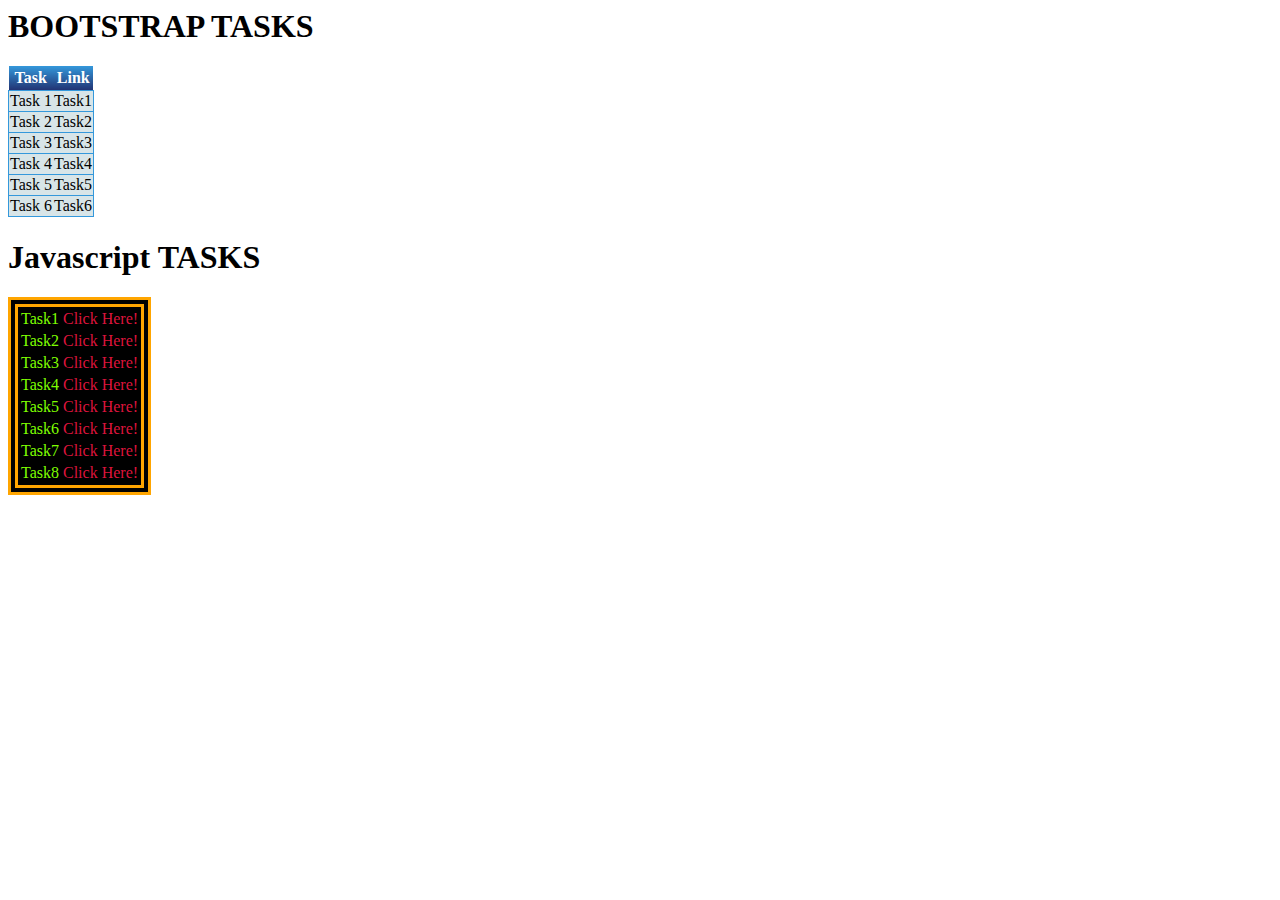
<file: index.html>
<html>
  <head>
    <title>Table and list</title>
    <style>
      .htmltable {
        border-collapse: collapse;
      }
      th {
        border-bottom: 1px solid #3498db;
        padding: 3px;
        background: linear-gradient(to bottom, #3498db, #223474);
        color: white;
      }
      .htmltr {
        border: 1px solid #3498db;
        padding: 8px;
        background-color: #d8e5e8;
      }
      a {
        color: black;
        text-decoration: none;
      }
      #csstable {
        background-color: black;
        color: chartreuse;
        border: 10px solid orange;
        border-style: double;
      }
      .csstr a {
        text-decoration: none;
        color: crimson;
      }
      .csstr {
        border: 1px orange solid;
      }
    </style>
  </head>
  <body>
    <div class="htmltable">
      <h1>BOOTSTRAP TASKS</h1>
      <table class="htmltable">
        <th>Task</th>
        <th>Link</th>
        <tr class="htmltr">
          <td>Task 1</td>
          <td><a href="task1.html">Task1</a></td>
        </tr>
        <tr class="htmltr">
          <td>Task 2</td>
          <td><a href="task2.html">Task2</a></td>
        </tr>
        <tr class="htmltr">
          <td>Task 3</td>
          <td><a href="task3.html">Task3</a></td>
        </tr>
        <tr class="htmltr">
          <td>Task 4</td>
          <td><a href="task4.html">Task4</a></td>
        </tr>
        <tr class="htmltr">
          <td>Task 5</td>
          <td><a href="task5.html">Task5</a></td>
        </tr>
        <tr class="htmltr">
          <td>Task 6</td>
          <td><a href="task6.html">Task6</a></td>
        </tr>
      </table>
    </div>
    <div>
      <h1>Javascript TASKS</h1>
      <table id="csstable">
        <tr class="csstr">
          <td>Task1</td>
          <td><a href="jstask1.html">Click Here!</a></td>
        </tr>
        <tr class="csstr">
          <td>Task2</td>
          <td><a href="jsTask2.html">Click Here!</a></td>
        </tr>
        <tr class="csstr">
          <td>Task3</td>
          <td><a href="jstask3.html">Click Here!</a></td>
        </tr>
        <tr class="csstr">
          <td>Task4</td>
          <td><a href="jstask4.html">Click Here!</a></td>
        </tr>
        <tr class="csstr">
          <td>Task5</td>
          <td><a href="jstask5.html">Click Here!</a></td>
        </tr>
        <tr class="csstr">
          <td>Task6</td>
          <td><a href="jstask6.html">Click Here!</a></td>
        </tr>
        <tr class="csstr">
          <td>Task7</td>
          <td><a href="jstask7.html">Click Here!</a></td>
        </tr>
        <tr class="csstr">
          <td>Task8</td>
          <td><a href="jstask8.html">Click Here!</a></td>
        </tr>
      </table>
    </div>
  </body>
</html>
</file>
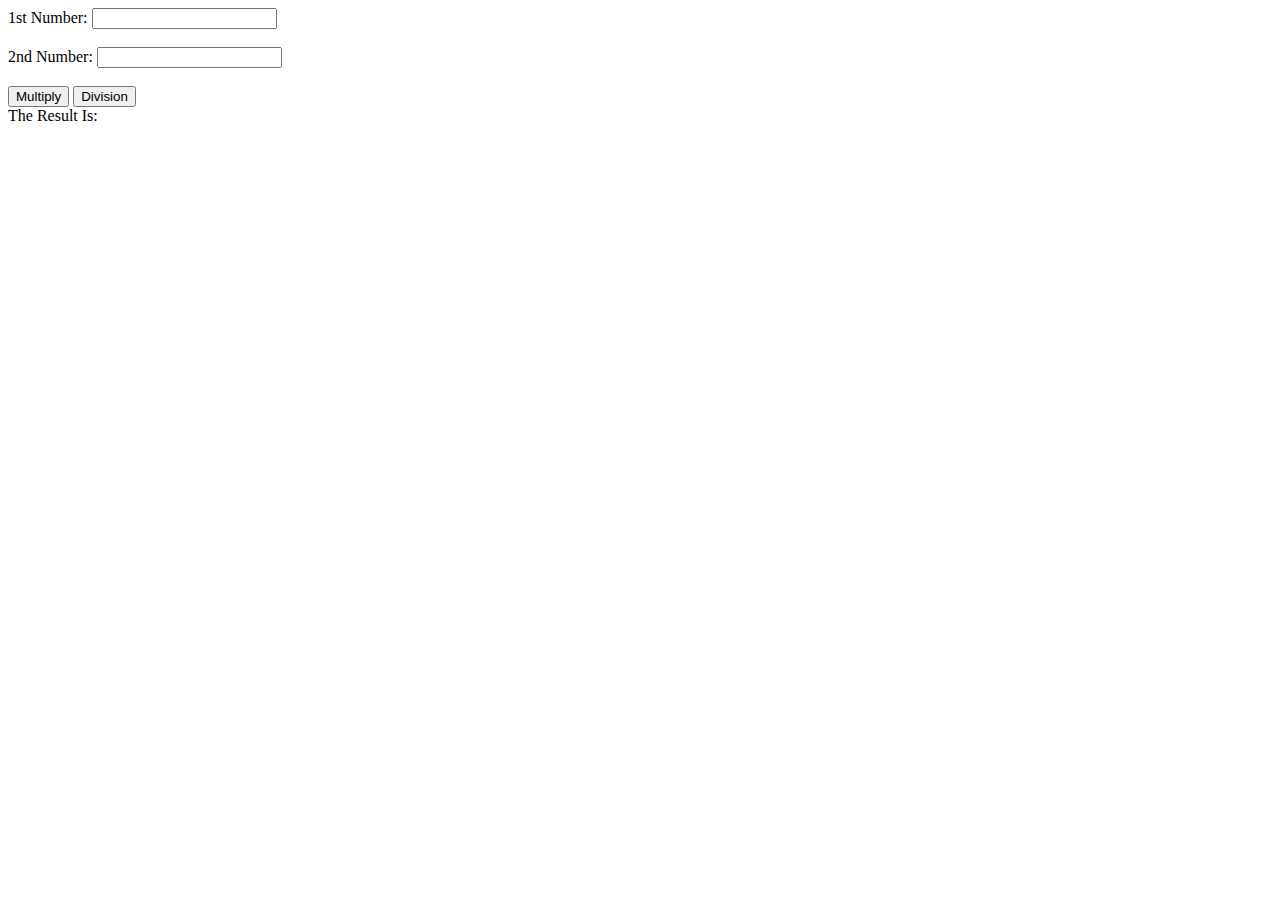
<file: jstask3.html>
<!DOCTYPE html>
<html lang="en">
  <head>
    <meta charset="UTF-8" />
    <meta name="viewport" content="width=device-width, initial-scale=1.0" />
    <title>Document</title>
  </head>
  <body>
    <label for="fn">1st Number: </label>
    <input type="text" id="fn" name="fn" /><br />
    <br /><label for="tn">2nd Number: </label>
    <input type="text" id="tn" name="tn" /><br /><br />
    <input type="submit" id="mul" value="Multiply" onclick="Multiply()" />
    <input type="submit" id="div" value="Division" onclick="Divide()" /><br />
    The Result Is:<br />
    <span id="result"></span><br />
    <script>
      function Multiply() {
        var fn = Number(document.getElementById("fn").value);
        var tn = Number(document.getElementById("tn").value);
        var res = fn * tn;
        document.getElementById("result").textContent = res;
      }
      function Divide() {
        var fn = Number(document.getElementById("fn").value);
        var tn = Number(document.getElementById("tn").value);
        var res = fn / tn;
        document.getElementById("result").textContent = res;
      }
    </script>
  </body>
</html>
</file>
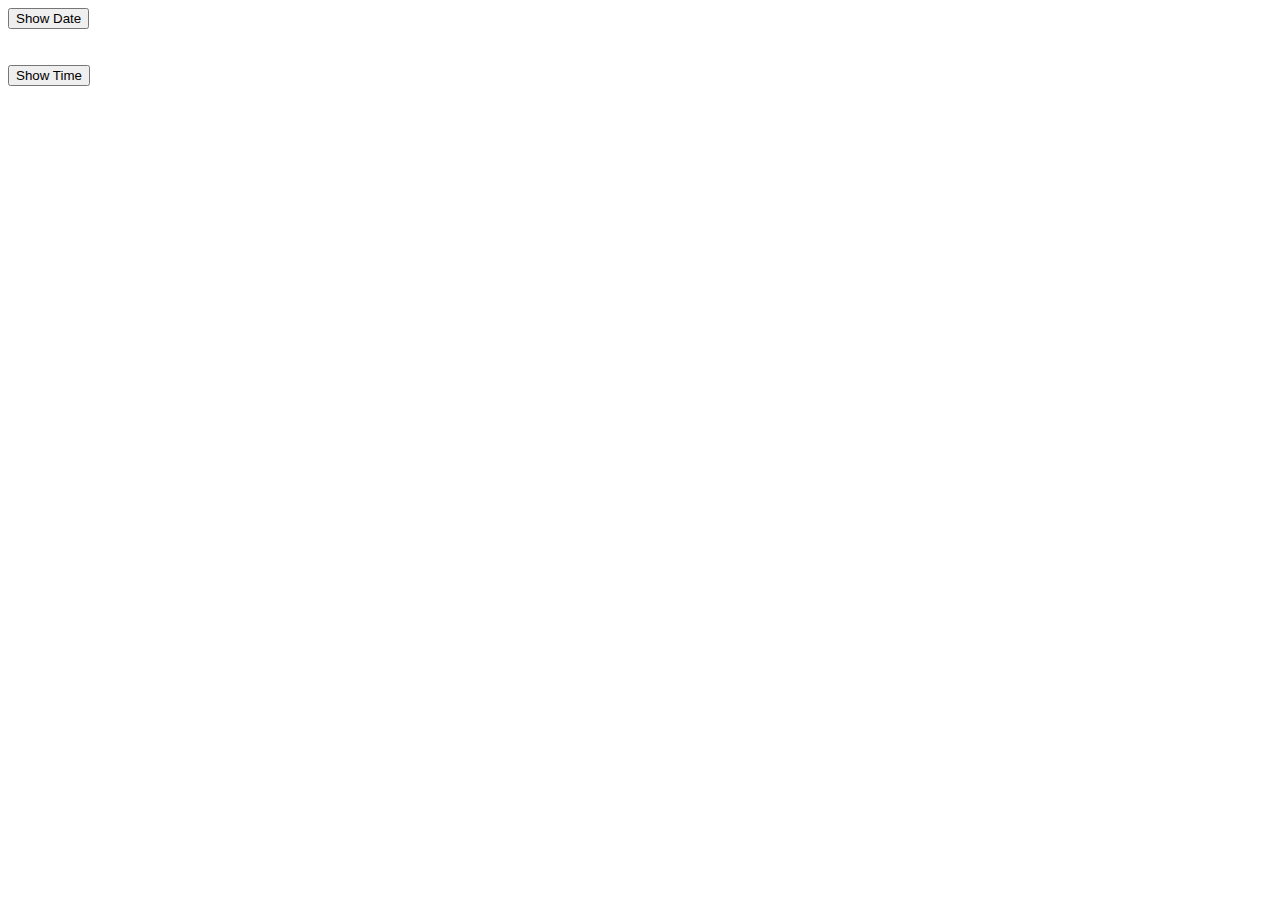
<file: jstask4.html>
<!DOCTYPE html>
<html lang="en">
  <head>
    <meta charset="UTF-8" />
    <meta name="viewport" content="width=device-width, initial-scale=1.0" />
    <title>Document</title>
  </head>
  <body>
    <input
      type="button"
      id="sdate"
      name="sdate"
      value="Show Date"
      onclick="ShowDate()"
    /><br />
    <span id="sd"></span><br /><br />
    <input
      type="button"
      id="stime"
      name="stime"
      value="Show Time"
      onclick="ShowTime()"
    /><br />
    <span id="st"></span>
    <script>
      function ShowDate() {
        var currentDate = new Date();
        var dateElement = document.getElementById("sd");
        dateElement.textContent = "Current Date: " + currentDate.toDateString();
      }

      function ShowTime() {
        var currentTime = new Date();
        var timeElement = document.getElementById("st");
        timeElement.textContent =
          "Current Time: " + currentTime.toLocaleTimeString();
      }
    </script>
  </body>
</html>
</file>
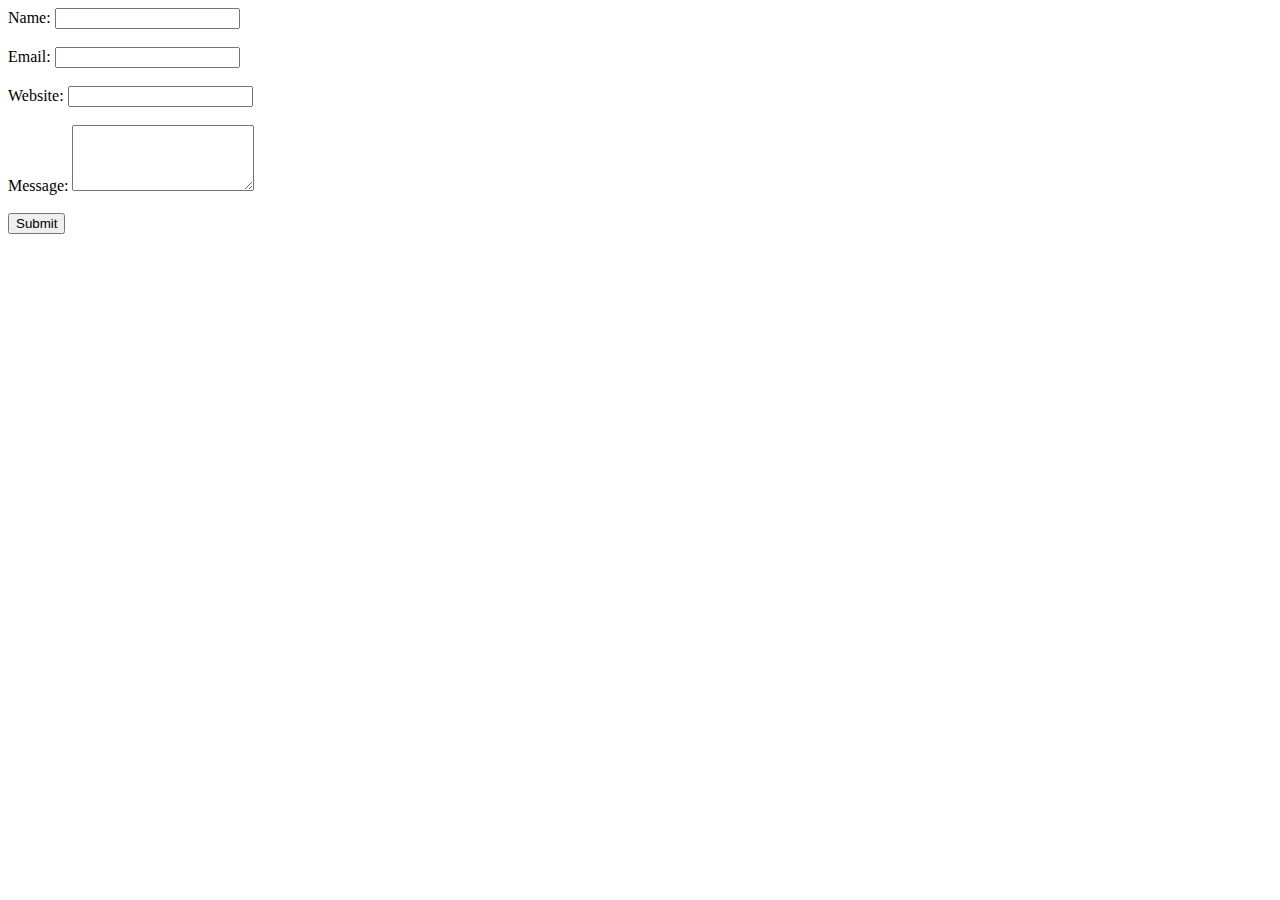
<file: jstask5.html>
<!DOCTYPE html>
<html lang="en">
  <head>
    <meta charset="UTF-8" />
    <meta name="viewport" content="width=device-width, initial-scale=1.0" />
    <style>
      /* Define the red color style for invalid elements */
      .error {
        color: red;
        border: 3px solid red;
      }

      /* Set the color of error spans to red */
      .error-span {
        color: red;
      }
    </style>
    <title>Document</title>
  </head>
  <body>
    <label for="name">Name: </label>
    <input type="text" id="name" name="name" /><span
      id="nres"
      class="error-span"
    ></span
    ><br /><br />
    <label for="email">Email: </label>
    <input type="text" id="email" name="email" /><span
      id="eres"
      class="error-span"
    ></span
    ><br /><br />
    <label for="website">Website: </label>
    <input type="text" id="website" name="website" /><span
      id="wres"
      class="error-span"
    ></span
    ><br /><br />
    <label for="message">Message: </label>
    <textarea id="message" name="message" rows="4"></textarea
    ><span id="mres" class="error-span"></span><br /><br />
    <input
      type="submit"
      name="sub"
      id="sub"
      value="Submit"
      onclick="Submit()"
    />
    <script>
      function Submit() {
        var n = document.getElementById("name");
        var e = document.getElementById("email");
        var w = document.getElementById("website");
        var m = document.getElementById("message");

        // Reset the error styles before checking
        n.classList.remove("error");
        e.classList.remove("error");
        w.classList.remove("error");
        m.classList.remove("error");

        // Reset the error messages before checking
        document.getElementById("nres").textContent = "";
        document.getElementById("eres").textContent = "";
        document.getElementById("wres").textContent = "";
        document.getElementById("mres").textContent = "";

        if (n.value === "") {
          document.getElementById("nres").textContent =
            "This field is required";
          n.classList.add("error");
        }
        if (e.value === "") {
          document.getElementById("eres").textContent =
            "A valid email address is required";
          e.classList.add("error");
        }
        if (w.value === "") {
          document.getElementById("wres").textContent =
            "A valid URL is required";
          w.classList.add("error");
        }
        if (m.value === "") {
          document.getElementById("mres").textContent =
            "This field is required";
          m.classList.add("error");
        }
      }
    </script>
  </body>
</html>
</file>
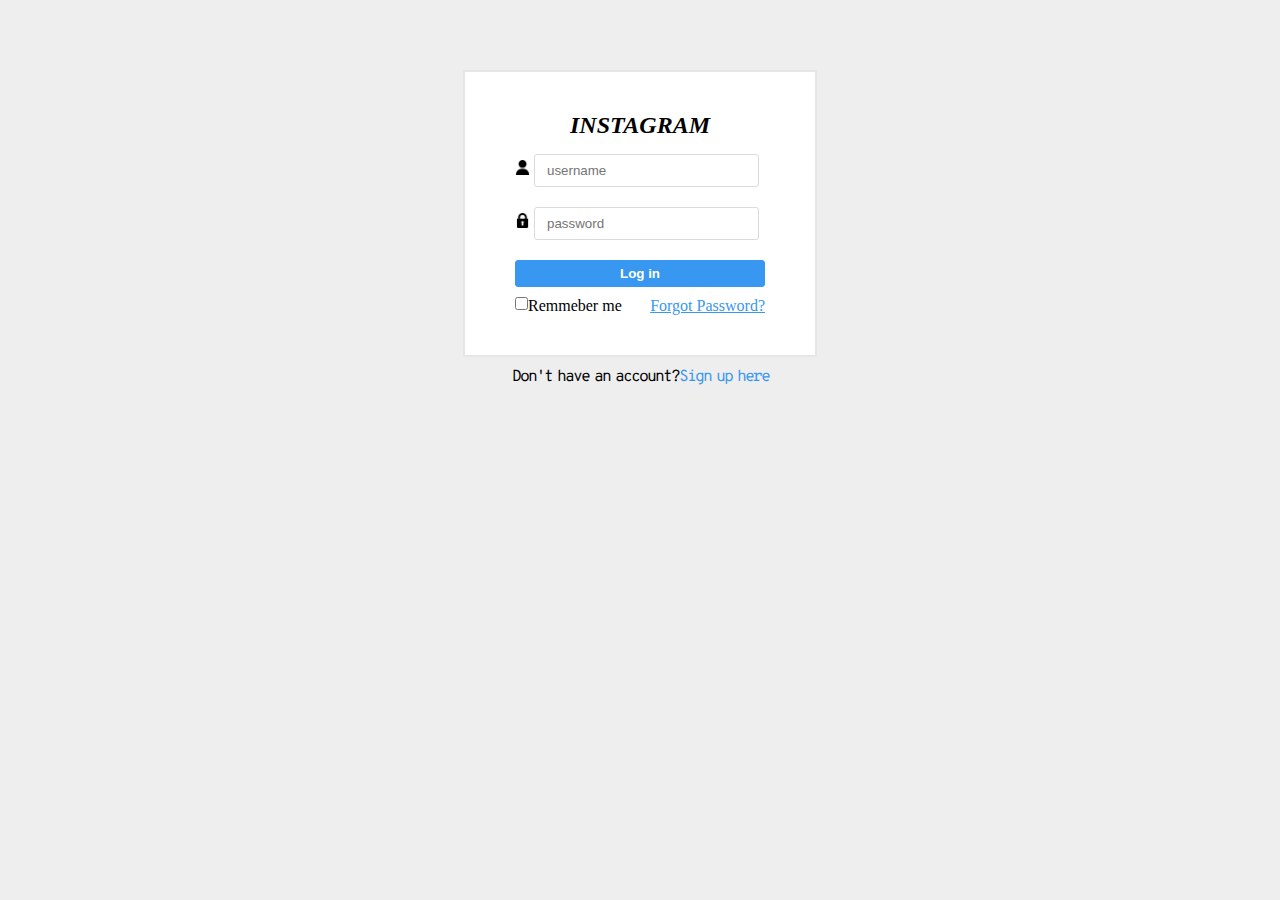
<file: jstask6.html>
<!DOCTYPE html>
<html lang="en">
  <head>
    <meta charset="UTF-8" />
    <meta name="viewport" content="width=device-width, initial-scale=1.0" />
    <title>Document</title>
    <style>
      * {
        margin: 0px;
        padding: 0px;
      }

      body {
        background-color: #eee;
      }

      #wrapper {
        width: 500px;
        height: 50%;
        overflow: hidden;
        border: 0px solid #000;
        margin: 50px auto;
        padding: 10px;
      }

      .main-content {
        width: 250px;
        height: 40%;
        margin: 10px auto;
        background-color: #fff;
        border: 2px solid #e6e6e6;
        padding: 40px 50px;
      }

      .header {
        border: 0px solid #000;
        margin-bottom: 5px;
      }

      .input-1,
      .input-2 {
        width: 90%;
        margin-bottom: 5px;
        padding: 8px 12px;
        border: 1px solid #dbdbdb;
        box-sizing: border-box;
        border-radius: 3px;
      }

      .btn {
        width: 100%;
        background-color: #3897f0;
        border: 1px solid #3897f0;
        padding: 5px 12px;
        color: #fff;
        font-weight: bold;
        cursor: pointer;
        border-radius: 3px;
      }

      .s-part {
        text-align: center;
        font-family: "Overpass Mono", monospace;
        word-spacing: -3px;
        letter-spacing: -2px;
        font-weight: normal;
      }

      .s-part a {
        text-decoration: none;
        cursor: pointer;
        color: #3897f0;
        font-family: "Overpass Mono", monospace;
        word-spacing: -3px;
        letter-spacing: -2px;
        font-weight: normal;
      }

      input:focus {
        background-color: yellow;
      }
    </style>
  </head>
  <body>
    <link
      href="https://fonts.googleapis.com/css?family=Indie+Flower|Overpass+Mono"
      rel="stylesheet"
    />

    <div id="wrapper">
      <div class="main-content">
        <div class="header">
          <h2 style="text-align: center"><i>INSTAGRAM</i></h2>
        </div>

        <div class="input-group" style="margin-top: 15px; margin-bottom: 15px">
          <span class="input-group-text" id="username"
            ><img src="./user.png" alt="user" width="15"
          /></span>
          <input
            type="text"
            class="input-1"
            id="uname"
            placeholder="username"
            aria-describedby="username"
            required
          />
        </div>

        <div class="input-group" style="margin-top: 15px; margin-bottom: 15px">
          <span class="input-group-text" id="password"
            ><img src="./lock.png" alt="user" width="15"
          /></span>
          <input
            type="password"
            class="input-1"
            id="pass"
            placeholder="password"
            aria-describedby="password"
            required
          />
        </div>

        <input type="button" value="Log in" class="btn" />

        <div class="input-group" style="margin-top: 10px">
          <input
            type="checkbox"
            name="remme"
            id="remme"
            style="float: left"
          />Remmeber me
          <a href="#" style="float: right; color: #3897f0">Forgot Password?</a>
        </div>
      </div>

      <div class="s-part">
        Don't have an account?<a href="#">Sign up here</a>
      </div>
    </div>
  </body>
</html>
</file>
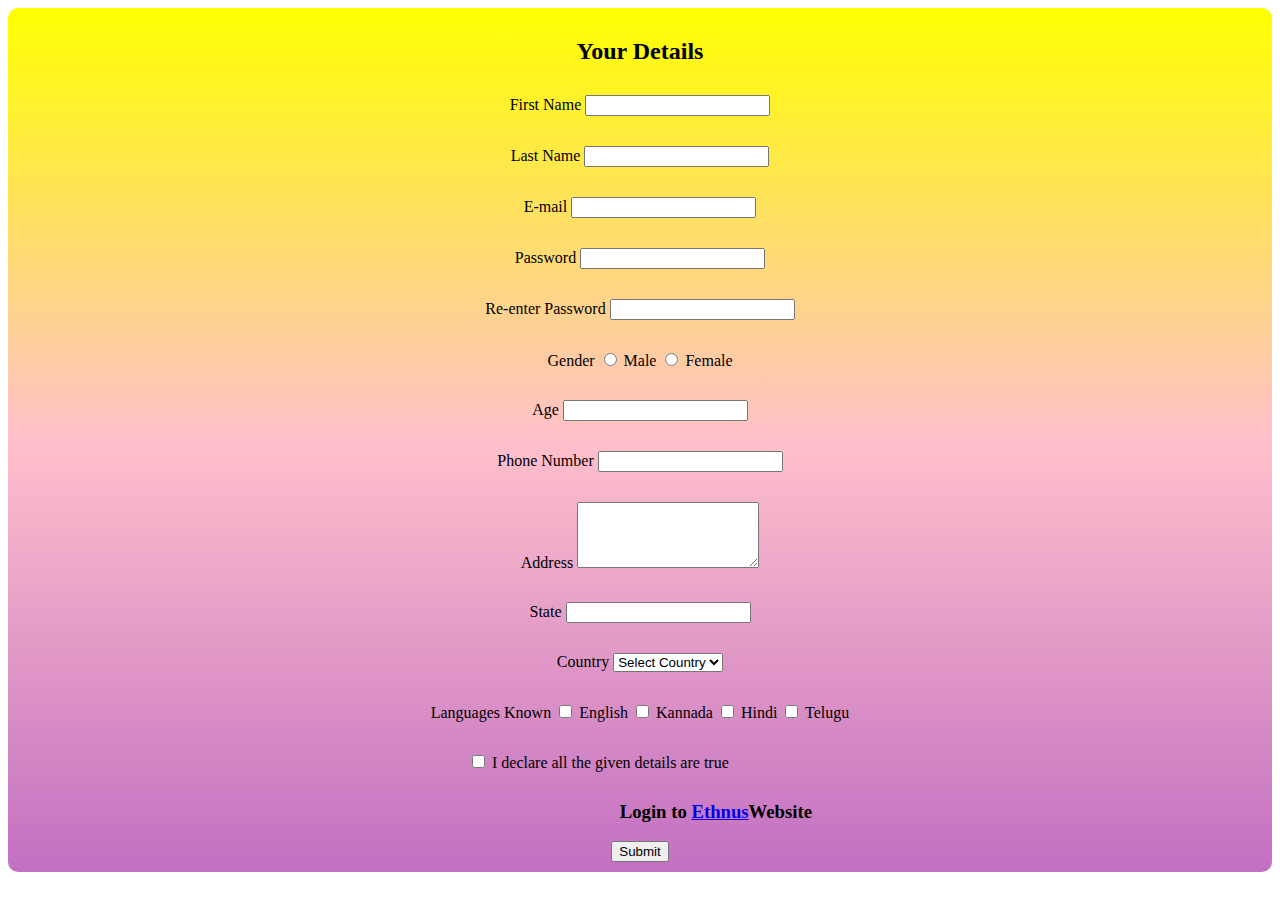
<file: jstask8.html>
<!DOCTYPE html>
<html lang="en">
  <head>
    <meta charset="UTF-8" />
    <meta http-equiv="X-UA-Compatible" content="IE=edge" />
    <meta name="viewport" content="width=device-width, initial-scale=1.0" />
    <title>Detailed Form</title>
    <style>
      #main_content {
        background-color: #b5e016;
        text-align: center;
        padding: 10px;
        border-radius: 10px;
        background: linear-gradient(
          to bottom,
          yellow,
          pink,
          rgb(194, 112, 194)
        );
      }
      .details {
        /* border: 1px solid black;
        background-color: #a0b363; */
        padding: 10px;
        margin-bottom: 10px;
        border-radius: 10px;
      }
      .error {
        color: red;
      }
    </style>
  </head>
  <body>
    <form name="myform" onsubmit="return validation()">
      <div id="main_content">
        <div>
          <h2>Your Details</h2>
          <div class="details">
            <label for="fname">First Name</label>
            <input type="text" id="fname" name="fname" />
            <span id="fnameerr" class="error"></span>
          </div>
          <div class="details">
            <label for="lname">Last Name</label>
            <input type="text" id="lname" name="lname" />
            <span id="lnameerr" class="error"></span>
          </div>
          <div class="details">
            <label for="email">E-mail</label>
            <input type="email" id="email" name="email" />
            <span id="emailerr" class="error"></span>
          </div>
          <div class="details">
            <label for="password">Password</label>
            <input type="password" id="password" name="password" />
            <span id="passworderr" class="error"></span>
          </div>
          <div class="details">
            <label for="repassword">Re-enter Password</label>
            <input type="password" id="repassword" name="repassword" />
            <span id="repassworderr" class="error"></span>
          </div>
          <div class="details">
            <label for="gender">Gender</label>
            <input type="radio" id="male" name="gender" value="Male" />
            <label for="male">Male</label>
            <input type="radio" id="female" name="gender" value="Female" />
            <label for="female">Female</label>
            <span id="gendererr" class="error"></span>
          </div>
          <div class="details">
            <label for="age">Age</label>
            <input type="text" id="age" name="age" />
            <span id="ageerr" class="error"></span>
          </div>
          <div class="details">
            <label for="phone">Phone Number</label>
            <input type="text" id="phone" name="phone" />
            <span id="phoneerr" class="error"></span>
          </div>
          <div class="details">
            <label for="address">Address</label>
            <textarea id="address" name="address" rows="4"></textarea>
            <span id="addresserr" class="error"></span>
          </div>
          <div class="details">
            <label for="state">State</label>
            <input type="text" id="state" name="state" />
            <span id="stateerr" class="error"></span>
          </div>
          <div class="details">
            <label for="country">Country</label>
            <select id="country" name="country">
              <option value="">Select Country</option>
              <option value="USA">USA</option>
              <option value="Canada">Canada</option>
            </select>
            <span id="countryerr" class="error"></span>
          </div>
          <div class="details">
            <label for="languages">Languages Known</label>
            <input
              type="checkbox"
              id="english"
              name="languages"
              value="English"
            />
            <label for="english">English</label>
            <input
              type="checkbox"
              id="kannada"
              name="languages"
              value="Kannada"
            />
            <label for="kannada">Kannada</label>
            <input type="checkbox" id="hindi" name="languages" value="Hindi" />
            <label for="hindi">Hindi</label>
            <input
              type="checkbox"
              id="telugu"
              name="languages"
              value="Telugu"
            />
            <label for="telugu">Telugu</label>
            <span id="languageserr" class="error"></span>
          </div>
          <div class="details" style="text-align: left; padding-left: 450px">
            <input type="checkbox" id="declaration" name="declaration" />
            <label for="declaration"
              >I declare all the given details are true</label
            >
            <span id="declarationerr" class="error"></span>
          </div>
        </div>
        <div style="text-align: right; padding-right: 450px">
          <h3>Login to <a href="#">Ethnus</a>Website</h3>
        </div>
        <button type="submit">Submit</button>
      </div>
    </form>
    <script>
      function validation() {
        // Reset error messages
        clearErrors();

        const fname = document.forms["myform"]["fname"].value;
        const lname = document.forms["myform"]["lname"].value;
        const email = document.forms["myform"]["email"].value;
        const password = document.forms["myform"]["password"].value;
        const age = document.forms["myform"]["age"].value;
        const phone = document.forms["myform"]["phone"].value;
        const address = document.forms["myform"]["address"].value;
        const state = document.forms["myform"]["state"].value;

        let isValid = true;

        if (fname === "") {
          document.getElementById("fnameerr").textContent = "Poor";
          isValid = false;
        }

        if (lname === "") {
          document.getElementById("lnameerr").textContent = "Poor";
          isValid = false;
        }

        if (!isValidEmail(email)) {
          document.getElementById("emailerr").textContent = "Poor";
          isValid = false;
        }

        if (password === "") {
          document.getElementById("passworderr").textContent = "Poor";
          isValid = false;
        }

        if (age === "" || isNaN(age)) {
          document.getElementById("ageerr").textContent = "Poor";
          isValid = false;
        }

        if (phone === "") {
          document.getElementById("phoneerr").textContent = "Poor";
          isValid = false;
        }

        if (address === "") {
          document.getElementById("addresserr").textContent = "Poor";
          isValid = false;
        }

        if (state === "") {
          document.getElementById("stateerr").textContent = "Poor";
          isValid = false;
        }

        return isValid;
      }

      function isValidEmail(email) {
        const emailPattern = /^[a-zA-Z0-9._-]+@[a-zA-Z0-9.-]+\.[a-zA-Z]{2,4}$/;
        return emailPattern.test(email);
      }

      function clearErrors() {
        const errorElements = document.querySelectorAll(".error");
        for (let i = 0; i < errorElements.length; i++) {
          errorElements[i].textContent = "";
        }
      }
    </script>
  </body>
</html>
</file>
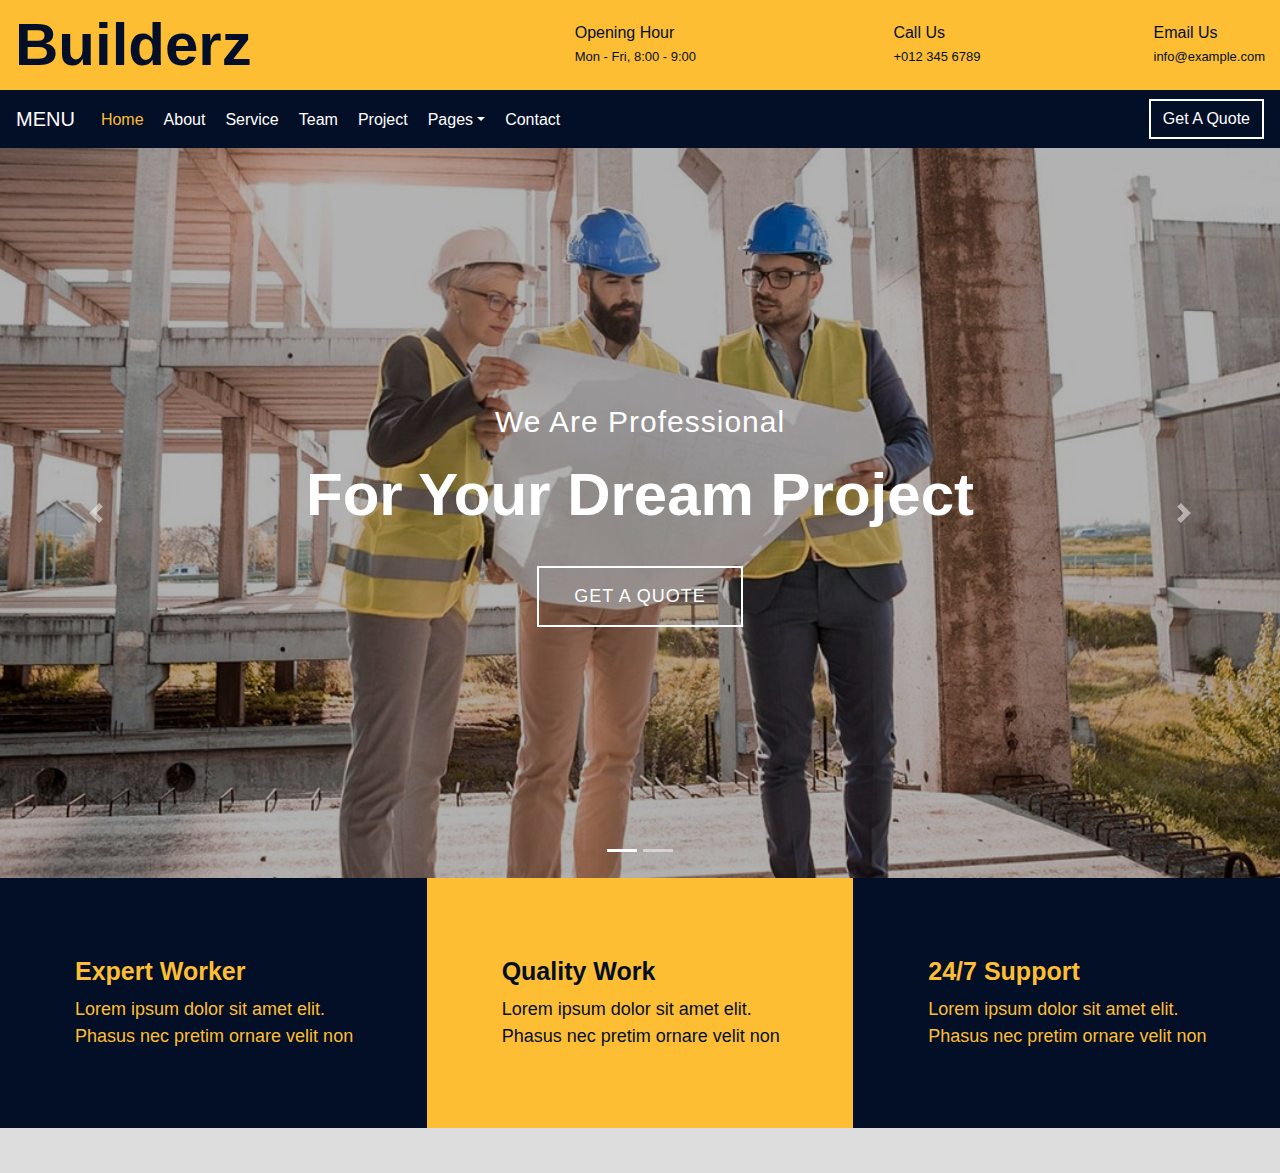
<file: task2.html>
<!DOCTYPE html>
<html lang="en">
  <head>
    <meta charset="utf-8" />
    <title>Builderz</title>

    <!-- CSS Libraries -->
    <link
      href="https://stackpath.bootstrapcdn.com/bootstrap/4.4.1/css/bootstrap.min.css"
      rel="stylesheet"
    />
    <link
      href="https://cdnjs.cloudflare.com/ajax/libs/font-awesome/5.10.0/css/all.min.css"
      rel="stylesheet"
    />

    <!-- Template Stylesheet -->
    <link href="styles.css" rel="stylesheet" />
  </head>

  <body>
    <div class="wrapper">
      <!-- Top Bar Start -->
      <div class="top-bar">
        <div class="container-fluid">
          <div class="row align-items-center">
            <div class="col-lg-4 col-md-12">
              <div class="logo">
                <a href="index.html">
                  <h1>Builderz</h1>
                </a>
              </div>
            </div>
            <div class="col-lg-8 col-md-7 d-none d-lg-block">
              <div class="row">
                <div class="col-4">
                  <div class="top-bar-item">
                    <div class="top-bar-icon"></div>
                    <div class="top-bar-text">
                      <h3>Opening Hour</h3>
                      <p>Mon - Fri, 8:00 - 9:00</p>
                    </div>
                  </div>
                </div>
                <div class="col-4">
                  <div class="top-bar-item">
                    <div class="top-bar-icon"></div>
                    <div class="top-bar-text">
                      <h3>Call Us</h3>
                      <p>+012 345 6789</p>
                    </div>
                  </div>
                </div>
                <div class="col-4">
                  <div class="top-bar-item">
                    <div class="top-bar-icon"></div>
                    <div class="top-bar-text">
                      <h3>Email Us</h3>
                      <p>info@example.com</p>
                    </div>
                  </div>
                </div>
              </div>
            </div>
          </div>
        </div>
      </div>
      <!-- Top Bar End -->

      <!-- Nav Bar Start -->
      <div class="nav-bar">
        <div class="container-fluid">
          <nav class="navbar navbar-expand-lg bg-dark navbar-dark">
            <a href="#" class="navbar-brand">MENU</a>
            <button
              type="button"
              class="navbar-toggler"
              data-toggle="collapse"
              data-target="#navbarCollapse"
            >
              <span class="navbar-toggler-icon"></span>
            </button>

            <div
              class="collapse navbar-collapse justify-content-between"
              id="navbarCollapse"
            >
              <div class="navbar-nav mr-auto">
                <a href="#" class="nav-item nav-link active">Home</a>
                <a href="#" class="nav-item nav-link">About</a>
                <a href="#" class="nav-item nav-link">Service</a>
                <a href="#" class="nav-item nav-link">Team</a>
                <a href="#" class="nav-item nav-link">Project</a>
                <div class="nav-item dropdown">
                  <a
                    href="#"
                    class="nav-link dropdown-toggle"
                    data-toggle="dropdown"
                    >Pages</a
                  >
                  <div class="dropdown-menu">
                    <a href="#" class="dropdown-item">Page1</a>
                    <a href="#" class="dropdown-item">Page2</a>
                  </div>
                </div>
                <a href="#" class="nav-item nav-link">Contact</a>
              </div>
              <div class="ml-auto">
                <a class="btn" href="#">Get A Quote</a>
              </div>
            </div>
          </nav>
        </div>
      </div>
      <!-- Nav Bar End -->

      <!-- Carousel Start -->
      <div id="carousel" class="carousel slide" data-ride="carousel">
        <ol class="carousel-indicators">
          <li data-target="#carousel" data-slide-to="0" class="active"></li>
          <li data-target="#carousel" data-slide-to="1"></li>
        </ol>
        <div class="carousel-inner">
          <div class="carousel-item active">
            <img src="carousel-1.jpg" alt="Carousel Image" />
            <div class="carousel-caption">
              <p class="animated fadeInRight">We Are Professional</p>
              <h1 class="animated fadeInLeft">For Your Dream Project</h1>
              <a class="btn animated fadeInUp" href="#">Get A Quote</a>
            </div>
          </div>

          <div class="carousel-item">
            <img src="carousel-2.jpg" alt="Carousel Image" />
            <div class="carousel-caption">
              <p class="animated fadeInRight">Professional Builder</p>
              <h1 class="animated fadeInLeft">We Build Your Home</h1>
              <a class="btn animated fadeInUp" href="#">Get A Quote</a>
            </div>
          </div>
        </div>

        <a
          class="carousel-control-prev"
          href="#carousel"
          role="button"
          data-slide="prev"
        >
          <span class="carousel-control-prev-icon" aria-hidden="true"></span>
          <span class="sr-only">Previous</span>
        </a>
        <a
          class="carousel-control-next"
          href="#carousel"
          role="button"
          data-slide="next"
        >
          <span class="carousel-control-next-icon" aria-hidden="true"></span>
          <span class="sr-only">Next</span>
        </a>
      </div>
      <!-- Carousel End -->

      <!-- Feature Start-->
      <div class="feature wow fadeInUp" data-wow-delay="0.1s">
        <div class="container-fluid">
          <div class="row align-items-center">
            <div class="col-lg-4 col-md-12">
              <div class="feature-item">
                <div class="feature-icon"></div>
                <div class="feature-text">
                  <h3>Expert Worker</h3>
                  <p>
                    Lorem ipsum dolor sit amet elit. Phasus nec pretim ornare
                    velit non
                  </p>
                </div>
              </div>
            </div>
            <div class="col-lg-4 col-md-12">
              <div class="feature-item">
                <div class="feature-icon"></div>
                <div class="feature-text">
                  <h3>Quality Work</h3>
                  <p>
                    Lorem ipsum dolor sit amet elit. Phasus nec pretim ornare
                    velit non
                  </p>
                </div>
              </div>
            </div>
            <div class="col-lg-4 col-md-12">
              <div class="feature-item">
                <div class="feature-icon"></div>
                <div class="feature-text">
                  <h3>24/7 Support</h3>
                  <p>
                    Lorem ipsum dolor sit amet elit. Phasus nec pretim ornare
                    velit non
                  </p>
                </div>
              </div>
            </div>
          </div>
        </div>
      </div>
      <!-- Feature End-->
    </div>
  </body>
</html>
</file>
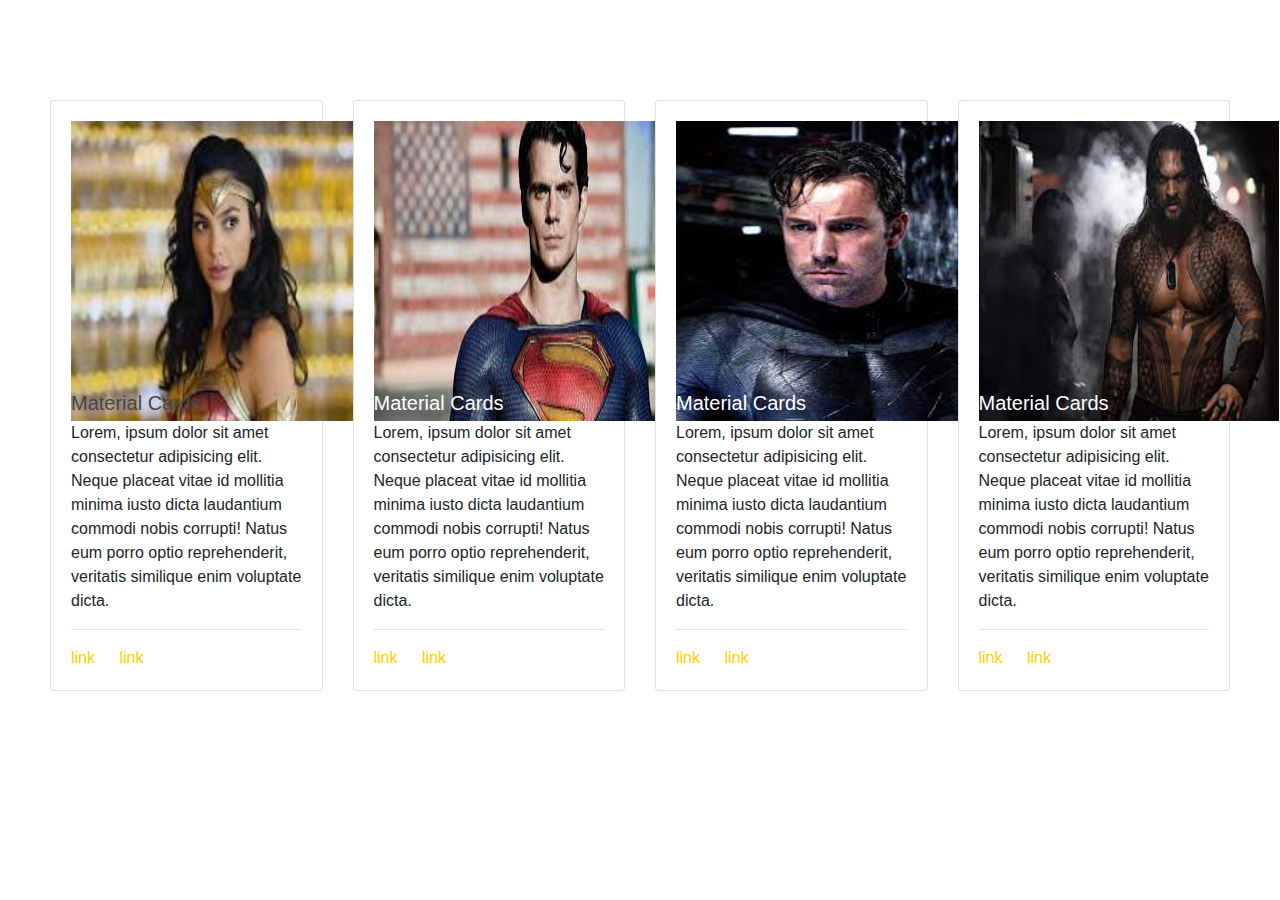
<file: task4.html>
<!DOCTYPE html>
<html lang="en">
  <head>
    <meta charset="UTF-8" />
    <meta name="viewport" content="width=device-width, initial-scale=1.0" />
    <title>Document</title>
    <link
      rel="stylesheet"
      href="https://cdn.jsdelivr.net/npm/bootstrap@4.0.0/dist/css/bootstrap.min.css"
      integrity="sha384-Gn5384xqQ1aoWXA+058RXPxPg6fy4IWvTNh0E263XmFcJlSAwiGgFAW/dAiS6JXm"
      crossorigin="anonymous"
    />
  </head>
  <body>
    <div
      class="row"
      style="padding-left: 50px; padding-top: 100px; padding-right: 50px"
    >
      <div class="col-sm-3">
        <div class="card">
          <div class="card-body" style="max-width: 18rem">
            <img
              class="cad-img-top"
              src="./gal.jpeg"
              alt="img is here"
              height="300"
              width="300"
            />
            <div
              class="card-img-overlay"
              style="color: rgb(72, 70, 70); padding-top: 290px"
            >
              <h5 class="card-title">Material Cards</h5>
            </div>
            <p class="card-text">
              Lorem, ipsum dolor sit amet consectetur adipisicing elit. Neque
              placeat vitae id mollitia minima iusto dicta laudantium commodi
              nobis corrupti! Natus eum porro optio reprehenderit, veritatis
              similique enim voluptate dicta.
            </p>
            <hr />
            <a href="#" class="card-link" style="color: rgb(253, 207, 0)"
              >link
            </a>
            <a href="#" class="card-link" style="color: rgb(253, 207, 0)"
              >link
            </a>
          </div>
        </div>
      </div>
      <div class="col-sm-3">
        <div class="card">
          <div class="card-body" style="max-width: 18rem">
            <img
              class="cad-img-top"
              src="./hry.jpeg"
              alt="img is here"
              width="300px"
              height="300px"
            />
            <div
              class="card-img-overlay"
              style="color: white; padding-top: 290px"
            >
              <h5 class="card-title">Material Cards</h5>
            </div>
            <p class="card-text">
              Lorem, ipsum dolor sit amet consectetur adipisicing elit. Neque
              placeat vitae id mollitia minima iusto dicta laudantium commodi
              nobis corrupti! Natus eum porro optio reprehenderit, veritatis
              similique enim voluptate dicta.
            </p>
            <hr />
            <a href="#" class="card-link" style="color: rgb(253, 207, 0)"
              >link
            </a>
            <a href="#" class="card-link" style="color: rgb(253, 207, 0)"
              >link
            </a>
          </div>
        </div>
      </div>
      <div class="col-sm-3">
        <div class="card">
          <div class="card-body" style="max-width: 18rem">
            <img
              class="cad-img-top"
              src="./ben.jpeg"
              alt="img is here"
              width="300px"
              height="300px"
            />
            <div
              class="card-img-overlay"
              style="color: white; padding-top: 290px"
            >
              <h5 class="card-title">Material Cards</h5>
            </div>
            <p class="card-text">
              Lorem, ipsum dolor sit amet consectetur adipisicing elit. Neque
              placeat vitae id mollitia minima iusto dicta laudantium commodi
              nobis corrupti! Natus eum porro optio reprehenderit, veritatis
              similique enim voluptate dicta.
            </p>
            <hr />
            <a href="#" class="card-link" style="color: rgb(253, 207, 0)"
              >link
            </a>
            <a href="#" class="card-link" style="color: rgb(253, 207, 0)"
              >link
            </a>
          </div>
        </div>
      </div>
      <div class="col-sm-3">
        <div class="card">
          <div class="card-body" style="max-width: 18rem">
            <img
              class="cad-img-top"
              src="./jason.jpeg"
              alt="img is here"
              width="300px"
              height="300px"
            />
            <div
              class="card-img-overlay"
              style="color: white; padding-top: 290px"
            >
              <h5 class="card-title">Material Cards</h5>
            </div>
            <p class="card-text">
              Lorem, ipsum dolor sit amet consectetur adipisicing elit. Neque
              placeat vitae id mollitia minima iusto dicta laudantium commodi
              nobis corrupti! Natus eum porro optio reprehenderit, veritatis
              similique enim voluptate dicta.
            </p>
            <hr />
            <a href="#" class="card-link" style="color: rgb(253, 207, 0)"
              >link
            </a>
            <a href="#" class="card-link" style="color: rgb(253, 207, 0)"
              >link
            </a>
          </div>
        </div>
      </div>
    </div>
  </body>
</html>
</file>
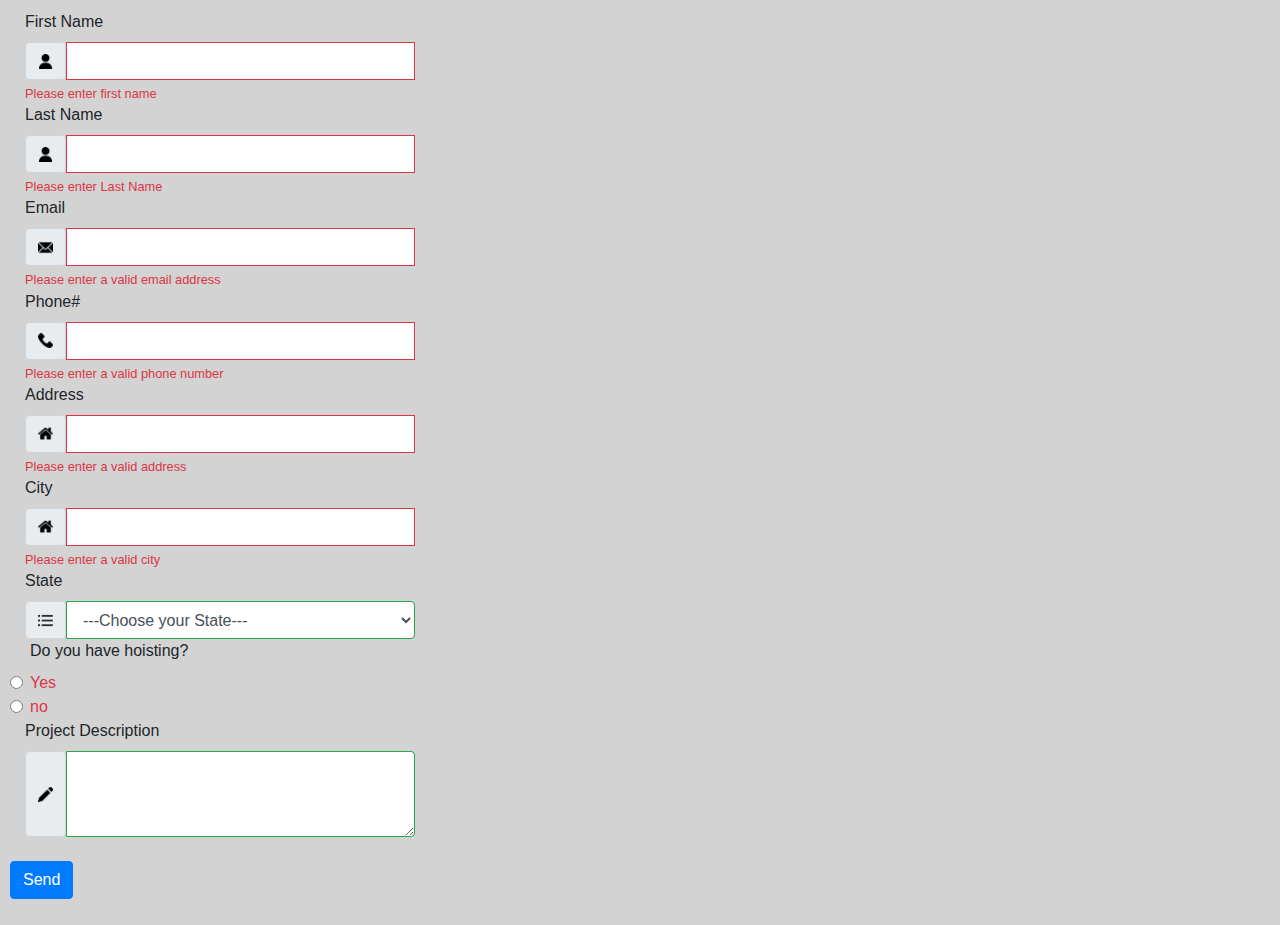
<file: task5.html>
<!DOCTYPE html>
<html lang="en">
  <head>
    <meta charset="UTF-8" />
    <meta name="viewport" content="width=device-width, initial-scale=1.0" />
    <title>Document</title>
    <link
      rel="stylesheet"
      href="https://cdn.jsdelivr.net/npm/bootstrap@4.0.0/dist/css/bootstrap.min.css"
      integrity="sha384-Gn5384xqQ1aoWXA+058RXPxPg6fy4IWvTNh0E263XmFcJlSAwiGgFAW/dAiS6JXm"
      crossorigin="anonymous"
    />
  </head>

  <body>
    <form
      class="was-validated"
      style="background-color: lightgray; padding: 10px"
    >
      <div class="col-md-4">
        <label for="fname">First Name</label>
        <div class="input-group has-validation">
          <span class="input-group-text" id="inputGroupPrepend"
            ><img src="./user.png" alt="user" width="15"
          /></span>
          <input
            type="text"
            class="form-control"
            id="fname"
            aria-describedby="inputGroupPrepend"
            required
          />
          <div class="invalid-feedback">Please enter first name</div>
        </div>
      </div>

      <div class="col-md-4">
        <label for="lname">Last Name</label>
        <div class="input-group has-validation">
          <span class="input-group-text" id="inputlname"
            ><img src="./user.png" alt="user" width="15"
          /></span>
          <input
            type="text"
            class="form-control"
            id="lname"
            aria-describedby="inputlname"
            required
          />
          <div class="invalid-feedback">Please enter Last Name</div>
        </div>
      </div>

      <div class="col-md-4">
        <label for="email">Email</label>
        <div class="input-group has-validation">
          <span class="input-group-text" id="inputemail"
            ><img src="./email.png" alt="email" width="15"
          /></span>
          <input
            type="email"
            class="form-control"
            id="email"
            aria-describedby="inputemail"
            required
          />
          <div class="invalid-feedback">Please enter a valid email address</div>
        </div>
      </div>

      <div class="col-md-4">
        <label for="phone">Phone#</label>
        <div class="input-group has-validation">
          <span class="input-group-text" id="inputnum"
            ><img src="./phone-call.png" alt="phone" width="15"
          /></span>
          <input
            type="number"
            class="form-control"
            id="phone"
            aria-describedby="inputnum"
            required
          />
          <div class="invalid-feedback">Please enter a valid phone number</div>
        </div>
      </div>

      <div class="col-md-4">
        <label for="address">Address</label>
        <div class="input-group has-validation">
          <span class="input-group-text" id="inputadd"
            ><img src="./home.png" alt="address" width="15"
          /></span>
          <input
            type="text"
            class="form-control"
            id="address"
            aria-describedby="inputadd"
            required
          />
          <div class="invalid-feedback">Please enter a valid address</div>
        </div>
      </div>

      <div class="col-md-4">
        <label for="city">City</label>
        <div class="input-group has-validation">
          <span class="input-group-text" id="inputcity"
            ><img src="./home.png" alt="city" width="15"
          /></span>
          <input
            type="text"
            class="form-control"
            id="city"
            aria-describedby="inputcity"
            required
          />
          <div class="invalid-feedback">Please enter a valid city</div>
        </div>
      </div>

      <div class="col-md-4">
        <label for="state">State</label>
        <div class="input-group has-validation">
          <span class="input-group-text" id="inputstate"
            ><img src="./list.png" alt="sate" width="15"
          /></span>
          <select class="form-control" id="state">
            <option value="#">---Choose your State---</option>
            <option value="1">State1</option>
            <option value="2">State2</option>
            <option value="3">State3</option>
          </select>
        </div>
      </div>

      <div class="form-check">
        <div>
          <label for="#">Do you have hoisting?</label>
        </div>
        <input
          type="radio"
          class="form-check-input"
          id="check1"
          name="radio-stacked"
          required
        />
        <label class="form-check-label" for="check1">Yes</label>
        <br />
        <input
          type="radio"
          class="form-check-input"
          id="check2"
          name="radio-stacked"
          required
        />
        <label class="form-check-label" for="check2">no</label>
      </div>

      <div class="col-md-4">
        <label for="desc">Project Description</label>
        <div class="input-group has-validation">
          <span class="input-group-text" id="inputdesc"
            ><img src="./pencil.png" alt="desc" width="15"
          /></span>
          <textarea
            class="form-control"
            id="desc"
            cols="30"
            rows="3"
            aria-describedby="inputdesc"
          ></textarea>
        </div>
      </div>
      <br />
      <div class="mb-3">
        <button class="btn btn-primary" type="submit">Send</button>
      </div>
    </form>
  </body>
</html>
</file>
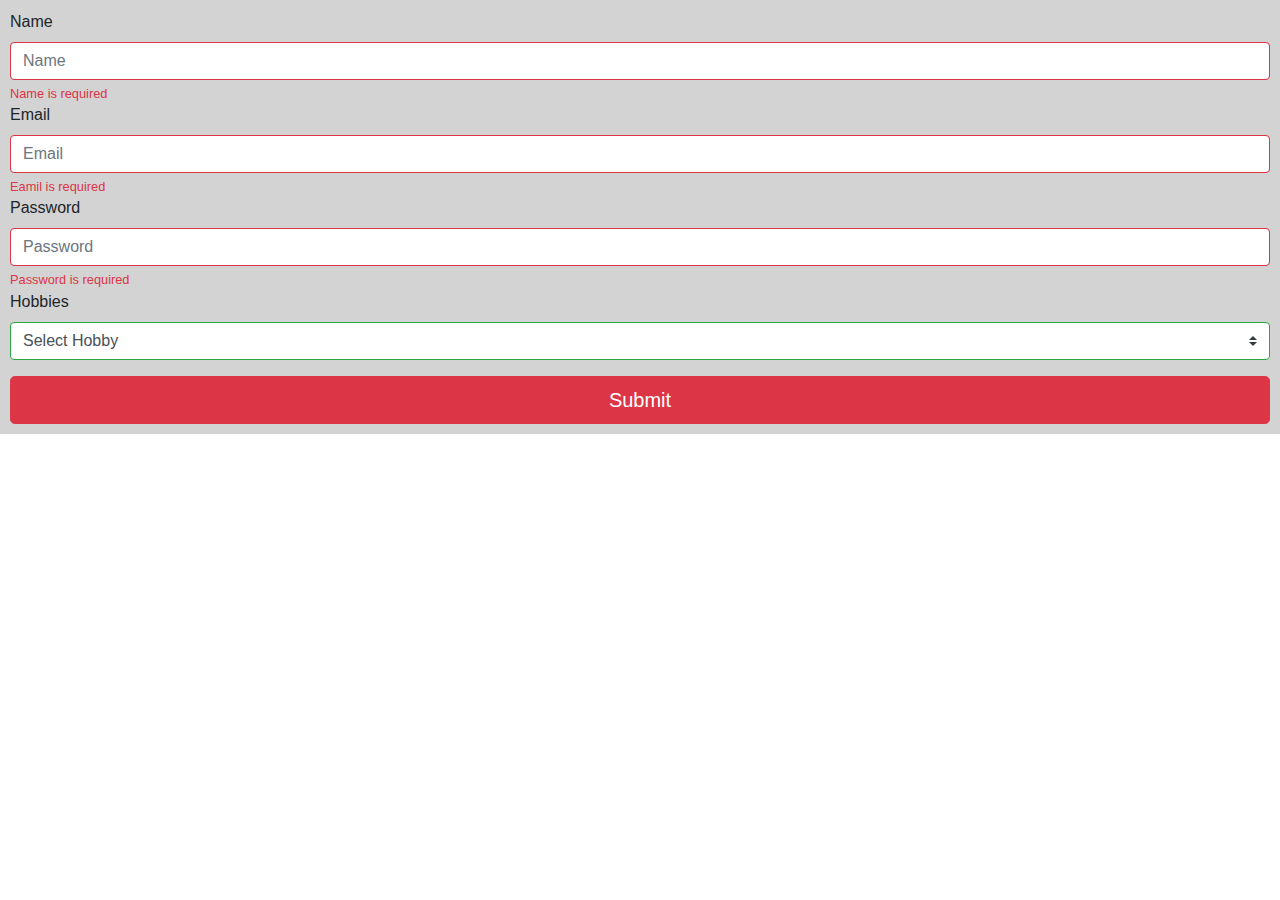
<file: task6.html>
<!DOCTYPE html>
<html lang="en">
  <head>
    <meta charset="UTF-8" />
    <meta name="viewport" content="width=device-width, initial-scale=1.0" />

    <title>Document</title>
    <link
      rel="stylesheet"
      href="https://cdn.jsdelivr.net/npm/bootstrap@4.0.0/dist/css/bootstrap.min.css"
      integrity="sha384-Gn5384xqQ1aoWXA+058RXPxPg6fy4IWvTNh0E263XmFcJlSAwiGgFAW/dAiS6JXm"
      crossorigin="anonymous"
    />
  </head>
  <body>
    <form
      class="was-validated"
      style="padding: 10px; background-color: lightgrey"
    >
      <label for="name">Name</label>
      <input
        type="text"
        class="form-control"
        id="name"
        placeholder="Name"
        required
      />
      <div class="invalid-feedback">Name is required</div>

      <label for="email">Email</label>
      <input
        type="email"
        class="form-control"
        id="email"
        placeholder="Email"
        required
      />
      <div class="invalid-feedback">Eamil is required</div>

      <label for="password">Password</label>
      <input
        type="password"
        class="form-control"
        id="password"
        placeholder="Password"
        required
      />
      <div class="invalid-feedback">Password is required</div>

      <label for="hobby">Hobbies</label>
      <div class="form-group">
        <select class="custom-select">
          <option value="">Select Hobby</option>
          <option value="1">Reading</option>
          <option value="2">Writing</option>
          <option value="3">Playing</option>
        </select>
      </div>
      <button class="btn-lg btn-block btn btn-danger" type="submit">
        Submit
      </button>
    </form>
  </body>
</html>
</file>
<file: styles.css>
/********* General CSS *********/
body {
  color: #666666;
  background: #dddddd;
  font-family: "Poppins", sans-serif;
  font-weight: 400;
}

h1,
h2,
h3,
h4,
h5,
h6 {
  color: #030f27;
}

a {
  color: #666666;
  transition: 0.3s;
}

a:hover,
a:active,
a:focus {
  color: #fdbe33;
  outline: none;
  text-decoration: none;
}

.btn:focus {
  box-shadow: none;
}

.wrapper {
  position: relative;
  width: 100%;
  max-width: 1366px;
  margin: 0 auto;
  background: #ffffff;
}

.back-to-top {
  position: fixed;
  display: none;
  background: #fdbe33;
  color: #121518;
  width: 44px;
  height: 44px;
  text-align: center;
  line-height: 1;
  font-size: 22px;
  right: 15px;
  bottom: 15px;
  transition: background 0.5s;
  z-index: 9;
}

.back-to-top:hover {
  color: #fdbe33;
  background: #121518;
}

.back-to-top i {
  padding-top: 10px;
}

.btn {
  transition: 0.3s;
}

/********** Top Bar CSS ***********/
.top-bar {
  position: relative;
  height: 90px;
  background: #fdbe33;
}

.top-bar .logo {
  padding: 15px 0;
  text-align: left;
  overflow: hidden;
}

.top-bar .logo h1 {
  margin: 0;
  color: #030f27;
  font-size: 60px;
  line-height: 60px;
  font-weight: 700;
}

.top-bar .logo img {
  max-width: 100%;
  max-height: 60px;
}

.top-bar .top-bar-item {
  display: flex;
  align-items: center;
  justify-content: flex-end;
}

.top-bar .top-bar-icon {
  width: 40px;
  display: flex;
  align-items: center;
  justify-content: center;
}

.top-bar .top-bar-icon [class^="flaticon-"]::before {
  margin: 0;
  color: #030f27;
  font-size: 40px;
}

.top-bar .top-bar-text {
  padding-left: 15px;
}

.top-bar .top-bar-text h3 {
  margin: 0 0 5px 0;
  color: #030f27;
  font-size: 16px;
  font-weight: 400;
}

.top-bar .top-bar-text p {
  margin: 0;
  color: #030f27;
  font-size: 13px;
  font-weight: 400;
}

/*********** Nav Bar CSS **********/
.nav-bar {
  position: relative;
  background: #fdbe33;
  transition: 0.3s;
}

.nav-bar .container-fluid {
  padding: 0;
}

.nav-bar.nav-sticky {
  position: fixed;
  top: 0;
  width: 100%;
  max-width: 1366px;
  box-shadow: 0 2px 5px rgba(0, 0, 0, 0.3);
  z-index: 999;
}

.nav-bar .navbar {
  height: 100%;
  background: #030f27 !important;
}

.navbar-dark .navbar-nav .nav-link,
.navbar-dark .navbar-nav .nav-link:focus,
.navbar-dark .navbar-nav .nav-link:hover,
.navbar-dark .navbar-nav .nav-link.active {
  padding: 10px 10px 8px 10px;
  color: #ffffff;
}

.navbar-dark .navbar-nav .nav-link:hover,
.navbar-dark .navbar-nav .nav-link.active {
  color: #fdbe33;
  transition: none;
}

.nav-bar .dropdown-menu {
  margin-top: 0;
  border: 0;
  border-radius: 0;
  background: #f8f9fa;
}

.nav-bar .btn {
  color: #ffffff;
  border: 2px solid #ffffff;
  border-radius: 0;
}

.nav-bar .btn:hover {
  color: #030f27;
  background: #fdbe33;
  border-color: #fdbe33;
}

/******** Carousel CSS *********/
.carousel {
  position: relative;
  width: 100%;
  height: calc(100vh - 170px);
  min-height: 400px;
  margin: 0 auto;
  text-align: center;
  overflow: hidden;
}

.carousel .carousel-inner,
.carousel .carousel-item {
  position: relative;
  width: 100%;
  height: 100%;
}

.carousel .carousel-item img {
  width: 100%;
  height: 100%;
  object-fit: cover;
}

.carousel .carousel-item::after {
  position: absolute;
  content: "";
  width: 100%;
  height: 100%;
  top: 0;
  left: 0;
  background: rgba(0, 0, 0, 0.3);
  z-index: 1;
}

.carousel .carousel-caption {
  position: absolute;
  top: 0;
  bottom: 0;
  display: flex;
  align-items: center;
  justify-content: center;
  flex-direction: column;
  height: calc(100vh - 170px);
  min-height: 400px;
}

.carousel .carousel-caption p {
  color: #ffffff;
  font-size: 30px;
  margin-bottom: 15px;
  letter-spacing: 1px;
}

.carousel .carousel-caption h1 {
  color: #ffffff;
  font-size: 60px;
  font-weight: 700;
  margin-bottom: 35px;
}

.carousel .carousel-caption .btn {
  padding: 15px 35px;
  font-size: 18px;
  font-weight: 500;
  letter-spacing: 1px;
  text-transform: uppercase;
  color: #ffffff;
  background: transparent;
  border: 2px solid #ffffff;
  border-radius: 0;
  transition: 0.3s;
}

.carousel .carousel-caption .btn:hover {
  color: #030f27;
  background: #fdbe33;
  border-color: #fdbe33;
}

/******* Page Header CSS *******/
.page-header {
  position: relative;
  margin-bottom: 45px;
  padding: 90px 0;
  text-align: center;
  background: #fdbe33;
}

.page-header h2 {
  position: relative;
  color: #030f27;
  font-size: 60px;
  font-weight: 700;
  margin-bottom: 20px;
  padding-bottom: 5px;
}

.page-header h2::after {
  position: absolute;
  content: "";
  width: 100px;
  height: 2px;
  left: calc(50% - 50px);
  bottom: 0;
  background: #030f27;
}

.page-header a {
  position: relative;
  padding: 0 12px;
  font-size: 22px;
  color: #030f27;
}

.page-header a:hover {
  color: #ffffff;
}

.page-header a::after {
  position: absolute;
  content: "/";
  width: 8px;
  height: 8px;
  top: -2px;
  right: -7px;
  text-align: center;
  color: #121518;
}

.page-header a:last-child::after {
  display: none;
}

/********* Feature CSS *********/
.feature {
  position: relative;
  margin-bottom: 45px;
}

.feature .col-md-12 {
  background: #030f27;
}

.feature .col-md-12:nth-child(2n) {
  color: #030f27;
  background: #fdbe33;
}

.feature .feature-item {
  min-height: 250px;
  padding: 30px;
  display: flex;
  align-items: center;
  justify-content: flex-start;
}

.feature .feature-text {
  padding-left: 30px;
}

.feature .feature-text h3 {
  margin: 0 0 10px 0;
  color: #fdbe33;
  font-size: 25px;
  font-weight: 600;
}

.feature .feature-text p {
  margin: 0;
  color: #fdbe33;
  font-size: 18px;
  font-weight: 400;
}

.feature .col-md-12:nth-child(2n) [class^="flaticon-"]::before,
.feature .col-md-12:nth-child(2n) h3,
.feature .col-md-12:nth-child(2n) p {
  color: #030f27;
}
</file>
